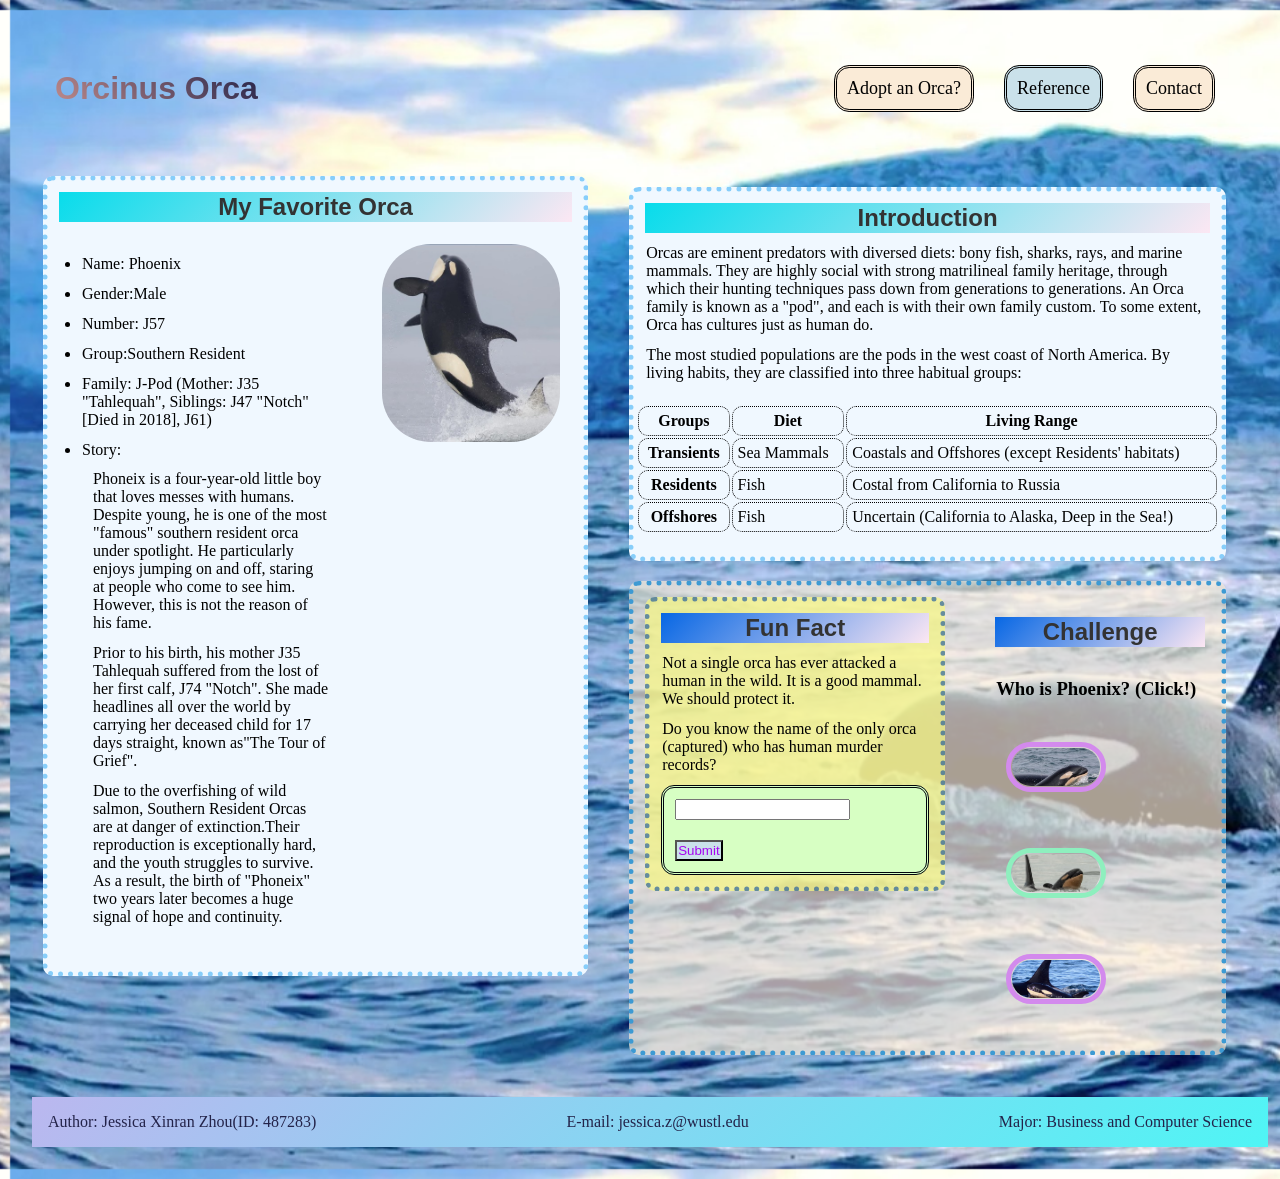
<file: index.html>
<!DOCTYPE html>
<html lang="en">
    <head>
        <link href="Website1Styles_JessicaZhou.css" rel ="stylesheet">
    </head>
    <body>
        <header>
            <span>
              <h1>Orcinus Orca</h1>
            </span>
            <nav>
                <div class="buttons"> 
                <a href="https://whalemuseum.org/collections/adopt-an-orca" class = "btn1">Adopt an Orca?</a>
                <a href="https://en.wikipedia.org/wiki/Orca" class = "btn2">Reference</a>
                <a href="https://www.linkedin.com/in/jessicaxrz/" class = "btn3">Contact</a>
                </div>
            </nav>
                
        </header>

        <main>
            <section class="row">
            <h2>My Favorite Orca</h2>
            <div class = "favoriteOrca">
            <ul>
                <li>Name: Phoenix</li>
                <li>Gender:Male</li>
                <li>Number: J57</li>
                <li>Group:Southern Resident</li>
                <li>Family: J-Pod (Mother: J35 "Tahlequah", Siblings: J47 "Notch" [Died in 2018], J61)</li>
                <li>Story:
                    <p>Phoneix is a four-year-old little boy that loves messes with humans. Despite young, he is one of the most "famous" southern resident orca under spotlight. He particularly enjoys jumping on and off, staring at people who come to see him. However, this is not the reason of his fame.</p>
                    <p>Prior to his birth, his mother J35 Tahlequah suffered from the lost of her first calf, J74 "Notch". She made headlines all over the world by carrying her deceased child for 17 days straight, known as"The Tour of Grief". </p>
                    <p>Due to the overfishing of wild salmon, Southern Resident Orcas are at danger of extinction.Their reproduction is exceptionally hard, and the youth struggles to survive. As a result, the birth of "Phoneix" two years later becomes a huge signal of hope and continuity. </p>
                </li>
                
            </ul>
            <img class = "Phoneix" src = "Phoenix.jpg" alt ="Southern Resident Whale, J-Pod"></img>
            </div>
            </section>
            <div>
                <section class = "left">
                    <h2>Introduction</h2>
                    <p>Orcas are eminent predators with diversed diets: bony fish, sharks, rays, and marine mammals. They are highly social with strong matrilineal family heritage, through which their hunting techniques pass down from generations to generations. An Orca family is known as a "pod", and each is with their own family custom. To some extent, Orca has cultures just as human do.</p>                
                    <p>The most studied populations are the pods in the west coast of North America. By living habits, they are classified into three habitual groups:</p>
                    <table class = "groups">
                            <tr>
                                <th scope="col">Groups</th>
                                <th scope="col">Diet</th>
                                <th scope="col">Living Range</th>
                        
                            </tr>
                            <tr>
                                <th scope="row">Transients</th>
                                <td>Sea Mammals</td>
                                <td>Coastals and Offshores (except Residents' habitats)</td>
                                
                            </tr>
                            <tr>
                                <th scope="row">Residents</th>
                                <td>Fish</td>
                                <td>Costal from California to Russia</td>
                                
                            </tr>
                            <tr>
                                <th scope="row">Offshores</th>
                                <td>Fish</td>
                                <td>Uncertain (California to Alaska, Deep in the Sea!)</td>
                            </tr>
                    </table>
                    
                   
                </section>
                <div class = "orcaFun">
                <aside class = "right">
                    <h2>Fun Fact</h2>
                    <p>Not a single orca has ever attacked a human in the wild. It is a good mammal. We should protect it.</p>
                    <p>Do you know the name of the only orca (captured) who has human murder records?</p>
                    <form class = "tili">
                        <input type="text">
                        <button class = "submit" type="submit">Submit</button>
                    </form>
                </aside> 
                <aside class = "orcaImages">
                    <h2>Challenge</h2>
                    <h3> Who is Phoenix? (Click!)</h3>
                    <div class= "first">
                        <img class = "ORCA J63inf" src="J63.jpg" alt="J63 Newborn" >
                        <h3 id="J63Inf" class = "hidden">No! I am J63, and I was born in May 2025</h3>
                    </div>
                    <div class= "second">
                        <img class = "ORCA J57inf" src="J57.jpg" alt="J57 Phoenix" >
                        <h3 id="J57Inf" class = "hidden">Nice Job! I am Phoneix!</h3>
                    </div>
                    <div class="third">
                        <img class ="ORCA J60inf" src ="J60.jpg" alt="J60 Unknown">
                        <h3 id="J60Inf" class = "hidden">No! I am J60, and I was missing (presumed dead, R.I.P.)</h3>
                    </div>
                    
                    
                    
                </aside>
                </div>
            </div>
            
        </main>

        <footer>
                <p>Author: Jessica Xinran Zhou(ID: 487283)</p>        
                <p>E-mail: jessica.z@wustl.edu</p>       
                <p>Major: Business and Computer Science</p>
        </footer>
        <script src="script.js"></script>
    </body>
</html>
</file>
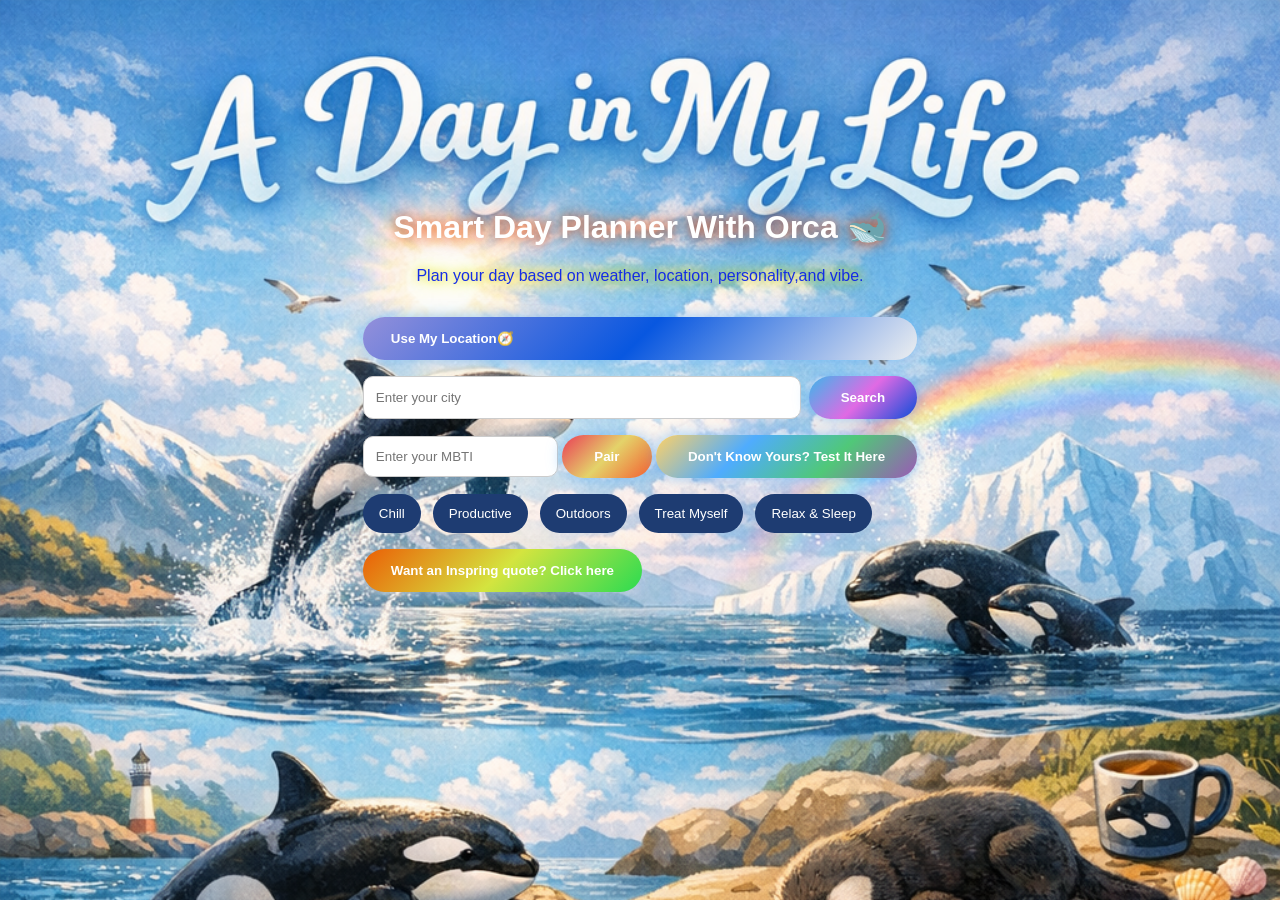
<file: Website2.html>
<!DOCTYPE html>
<html lang="en">
<head>
  <meta charset="UTF-8" />
  <meta name="viewport" content="width=device-width, initial-scale=1.0" />
  <title>Smart Day Planner</title>
  <link rel="stylesheet" href="website2.css" />
</head>
<body>
  <main class="container">
    <header>
      
      <h1>Smart Day Planner With Orca</h1>
      <p>Plan your day based on weather, location, personality,and vibe.</p>
    </header>

    <section class="controls">
      <button id="locationBtn">Use My Location🧭</button>

      <div class="manual-location">
        <input type="text" id="cityInput" placeholder="Enter your city" />
        <button id="citySearchBtn">Search</button>
      </div>

      <div class="MBTI-Input">
        <input type="text" id="mbtiInput" placeholder="Enter your MBTI" />
        <button id="MBTISearchBtn">Pair</button>
        <button id="MBTITestBtn">Don't Know Yours? Test It Here</button>
      </div>

      <div class="vibes">
        <button class="vibe-btn" data-vibe="chill">Chill</button>
        <button class="vibe-btn" data-vibe="productive">Productive</button>
        <button class="vibe-btn" data-vibe="outdoors">Outdoors</button>
        <button class="vibe-btn" data-vibe="treat">Treat Myself</button>
        <button class="vibe-btn" data-vibe="treat">Relax & Sleep</button>
      </div>

      <div class="quotes">
        <button id="quoteSearchBtn">Want an Inspring quote? Click here</button>
      </div>
    </section>

    <section id="statusMessage" class="status"></section>

    <section id="weatherCard" class="card hidden">
      <h2>Weather</h2>
      <p id="weatherOutput"></p>
    </section>

    <section id="planCard" class="card hidden">
      <h2>Today's Plan</h2>
      <p id="planOutput"></p>
    </section>

    <section id="placesCard" class="card hidden">
      <h2>Nearby Suggestions</h2>
      <ul id="placesOutput"></ul>
    </section>

    <section id="quoteCard" class="card hidden">
      <h2>Bonus Vibe</h2>
      <p id="quoteOutput"></p>
    </section>
  </main>

  <script src="script.js"></script>
</body>
</html>
</file>
<file: Website1Styles_JessicaZhou.css>
* {
        margin: 10px;
        padding: 1px;
        box-sizing: border-box;
       
    }
body{
        margin: 10px;
        background-image:url("./Background.jpg");
        background-size: cover; 
        display:flex;
        flex-direction: column;
} 
@media (max-width: 600px) {
        main{
                flex-direction: column;
                flex-wrap:nowrap;
        
        }
        .right, .orcaImages{
                max-width: 100%;
                flex: 1 1 auto;
                margin-left: 0%;
        }
}

/*Buttons Section*/
 .buttons{
        display:flex;
        align-items: center;
        justify-content: space-between;
        gap:10px;
}
.buttons a{
        color: black;
        text-decoration: none;
        display:inline-block;
}
.btn1,.btn2,.btn3{
        padding:10px;
        font-size:large;
        border: 3px double black;
        border-radius: 0.4cm;
}
.btn1,.btn3{
        background-color: antiquewhite;
}
.btn2{
        background-color:rgb(202, 225, 234);
}
.submit{
        color: rgb(166, 6, 241);
        display:inline-block;
        background-color:rgb(202, 225, 234);
}

/*Favorite Orca Section*/
.favoriteOrca{
        display:flex;
        align-items:flex-start;
        gap: 20px;
        margin: 10px;
}
.Phoneix{
        width: 200px;
        height:200px;
        border-radius: 50px;
        object-fit: cover;
        margin-left: auto;
}

/*Header & Main Section*/
header {
        display: flex;
        justify-content: space-between;
        align-items: center;
}
main {
        display: flex;
        gap: 10px;
        flex:1;
        align-items: flex-start;
        flex-wrap: nowrap;
}

/*form section*/
.tili{
        border-radius: 13px;
        background-color: rgba(215, 255, 196, 0.993);
        backdrop-filter: blur;
        border: 3px double #01050b;
        
}

/*Table Section*/
table{
        width: 100%;
        border-collapse: separate;
        margin:20px 0;
}
th,td{
        border:1px dotted black;
        border-radius: 10px;
        padding:5px;
}

/*Text Section*/
h1,h2{
        text-align: center;
        font-family:"Arial Rounded MT Bold", "Trebuchet MS", sans-serif;
        
}
h1{
        color:black;
        font-family:Arial;
         background: linear-gradient(45deg, rgb(193, 140, 140), rgb(35, 35, 73));
        -webkit-background-clip: text;
        -webkit-text-fill-color: transparent;

}
section h2{
        background: linear-gradient(135deg, #08dceb, #fce7f3);
        color: #333;
}
aside h2{
        background:linear-gradient(135deg, #0767e4, #fce7f3);
        color:#333;
}
footer p{
        flex-wrap: wrap;
        color:rgb(35, 35, 73);
        justify-content: space-around;
        padding:5px;
}


/*Content Section*/
section {
        background-color: aliceblue;
        background-size:contain;
        flex: 1 1 auto;
        border: 5px dotted lightskyblue;
        border-radius: 10px;
        margin-left: 10px;
        margin-bottom: 20px;
        min-width: 0;
        
}
.orcaFun{
        display:flex;
        gap:10px;
        align-items: flex-start;
        background-color:rgba(250, 235, 215, 0.68);
        border: 5px dotted rgb(61, 154, 211);
        border-radius: 10px;
}

.right{
        flex: 0 0 300px;
        margin-left: 10px;
        background-color:rgba(246, 246, 131, 0.726);
        background-size:contain;
        flex-grow: 1;
        border: 5px dotted rgba(17, 81, 159, 0.614);
        border-radius:10px;
        max-width: 300px;
}
.orcaImages {
    padding: 10px;
    max-width: 250px;
    flex: 0 0 250px;

    display: flex;
    flex-direction: column;
    gap: 10px;
}
.orcaImages img{
        width:100px;
        height:50px;
        border-radius: 50px;
        object-fit: cover;
}
.ORCA{
        cursor:pointer;
        transition:transform 0.3s ease;
}
.ORCA:hover{
        transform: scale(1.05);
}
.J63inf,.J60inf{
        border: 5px solid rgb(211, 138, 237);
}
.J57inf{
        border: 5px solid rgb(142, 239, 190);
}
.hidden{
        display:none;
}
#J63Inf,#J60Inf{
        background:linear-gradient(135deg, rgb(211, 138, 237), #fce7f3);
        color:#333;
}
#J57Inf{
        background:linear-gradient(135deg, rgb(142, 239, 190), #fce7f3);
        color:#f70707;
}

/*Footer Section*/
footer {
        background:linear-gradient(135deg,rgb(187, 183, 239),#4ff5f5);
        display: flex;
        justify-content: space-between;
        align-items: center;
        width: 100%;
}
</file>
<file: website2.css>
body {
  font-family: Arial, sans-serif;
  background-image: url(Background.png);
  background-size: cover;
  display: flex;
  margin: 0;
  color: #947dea;
}

@media (max-width: 600px) {
        main{
                flex-direction: column;
                flex-wrap:nowrap;
        
        }
}

.container {
  max-width: 900px;
  margin: 0 auto;
  padding: 2rem;
}

header {
  margin-top: 11rem;
  text-align: center;
  margin-bottom: 2rem;
}


.controls {
  display: grid;
  gap: 1rem;
  margin-bottom: 1.5rem;
}

.manual-location {
  display: flex;
  gap: 0.5rem;
}

.vibes {
  display: flex;
  flex-wrap: wrap;
  gap: 0.75rem;
}

button {
  padding: 0.75rem 1rem;
  border: none;
  border-radius: 10px;
  cursor: pointer;
}

/*Title Section*/
h1 {
  color: white;


  text-shadow: 
    0 0 10px rgba(230, 76, 11, 0.6),
    0 0 20px rgba(230,76,11,0.6);
}
h1::after {
  content: " 🐋";
}

p{
  color: rgba(16, 41, 232, 0.979);

  
  text-shadow: 
    0 0 10px rgba(232, 215, 20, 0.995),
    0 0 20px rgb(210, 247, 2);
}

#quoteSearchBtn{
position: relative;
  display: flex;
  align-items: center;
  gap: 10px;

  padding: 14px 28px;
  border-radius: 40px;
  border: none;
  cursor: pointer;

  color: white;
  font-weight: 600;

  background: linear-gradient(135deg, #eb5e06, #d4e43f, #2bdb51);

  box-shadow: 0 0 15px rgba(219, 224, 228, 0.6);

  overflow: hidden;
  transition: all 0.3s ease;
}
#quoteSearchBtn::after {
  content: "";
  position: absolute;
  inset: 0;
  border-radius: 40px;
  background: radial-gradient(circle, rgba(255,255,255,0.2), transparent 70%);
  opacity: 0;
  transition: 0.3s;
}

#quoteSearchBtn:hover::after {
  opacity: 1;
}


#quoteSearchBtn:hover .needle {
  transform: rotate(180deg);
}


#quoteSearchBtn:hover {
  transform: translateY(-3px);
  box-shadow: 0 0 25px rgba(79, 172, 254, 1);
}
/*Geographic Section*/
#locationBtn{
  position: relative;
  display: flex;
  align-items: center;
  gap: 10px;

  padding: 14px 28px;
  border-radius: 40px;
  border: none;
  cursor: pointer;

  color: white;
  font-weight: 600;

  background: linear-gradient(135deg, #9490da, #0857e0, #edeff0);

  box-shadow: 0 0 15px rgba(79, 172, 254, 0.6);

  overflow: hidden;
  transition: all 0.3s ease;
}
#locationBtn::after {
  content: "";
  position: absolute;
  inset: 0;
  border-radius: 40px;
  background: radial-gradient(circle, rgba(255,255,255,0.2), transparent 70%);
  opacity: 0;
  transition: 0.3s;
}

#locationBtn:hover::after {
  opacity: 1;
}


#locationBtn:hover .needle {
  transform: rotate(180deg);
}


#locationBtn:hover {
  transform: translateY(-3px);
  box-shadow: 0 0 25px rgba(79, 172, 254, 1);
}

#citySearchBtn {
  position: relative;
  padding: 14px 32px;
  border-radius: 30px;
  border: none;
  color: white;
  font-weight: 600;
  cursor: pointer;
  overflow: hidden;


  background: linear-gradient(135deg, #3cb6ea, #e06ae4, #0b4cd9);

  box-shadow: 0 0 15px rgba(79, 172, 254, 0.6);

  transition: all 0.3s ease;
}

#citySearchBtn:hover {
  transform: translateY(-3px);
  box-shadow: 0 0 25px rgba(79, 172, 254, 1);
}

/*MBTI Section*/
/*Test*/
#MBTITestBtn {
  position: relative;
  padding: 14px 32px;
  border-radius: 30px;
  border: none;
  color: white;
  font-weight: 600;
  cursor: pointer;
  overflow: hidden;


  background: linear-gradient(135deg, rgb(255, 209, 102), rgb(79, 172, 254), rgb(80, 200, 120),rgb(155,89,182));

  box-shadow: 0 0 15px rgba(79, 172, 254, 0.6);

  transition: all 0.3s ease;
}

#MBTITestBtn::before {
  content: "";
  position: absolute;
  top: 0;
  left: -75%;
  width: 50%;
  height: 100%;

  background: linear-gradient(
    120deg,
    transparent,
    rgba(255, 255, 255, 0.6),
    transparent
  );

  transform: skewX(-20deg);
}

#MBTITestBtn:hover::before {
  animation: shine 0.8s ease;
}

@keyframes shine {
  0% {
    left: -75%;
  }
  100% {
    left: 125%;
  }
}

#MBTITestBtn:hover {
  transform: translateY(-3px);
  box-shadow: 0 0 25px rgba(79, 172, 254, 1);
}
/*Search*/
#MBTISearchBtn {
  position: relative;
  padding: 14px 32px;
  border-radius: 30px;
  border: none;
  color: white;
  font-weight: 600;
  cursor: pointer;
  overflow: hidden;


  background: linear-gradient(135deg, #ea3c56, #e4d36a, #f35d30);

  box-shadow: 0 0 15px rgba(79, 172, 254, 0.6);

  transition: all 0.3s ease;
}

#MBTISearchBtn::before {
  content: "";
  position: absolute;
  top: 0;
  left: -75%;
  width: 50%;
  height: 100%;

  background: linear-gradient(
    120deg,
    transparent,
    rgba(255, 255, 255, 0.6),
    transparent
  );

  transform: skewX(-20deg);
}

#MBTISearchBtn:hover::before {
  animation: shine 0.8s ease;
}

@keyframes shine {
  0% {
    left: -75%;
  }
  100% {
    left: 125%;
  }
}

#MBTISearchBtn:hover {
  transform: translateY(-3px);
  box-shadow: 0 0 25px rgba(79, 172, 254, 1);
}


/*Bottom Buttons */
.vibe-btn{
  position: relative;
  border-radius: 30px;
  border: none;
  overflow: hidden;
  background: #1e3c72;
  color: white;
}
.vibe-btn::before {
  content: "";
  position: absolute;
  top: 100%;
  left: 0;
  width: 200%;
  height: 200%;

  background: 
  radial-gradient(circle at 30% 30%, rgba(79,172,254,0.6), transparent 50%),
  radial-gradient(ellipse at 150% 80%, #4facfe 20%, transparent 70%);
  transition: 0.5s;
}

.vibe-btn:hover::before {
  top: -50%;
}

.vibe-btn span {
  position: relative;
  z-index: 2;
}

input {
  flex: 1;
  padding: 0.75rem;
  border-radius: 10px;
  border: 1px solid #ccc;
}

.card {
  background: white;
  padding: 1.25rem;
  margin-top: 1rem;
  border-radius: 16px;
  box-shadow: 0 4px 12px rgba(0,0,0,0.08);
}

.status {
  min-height: 1.5rem;
  font-weight: bold;
}

.hidden {
  display: none;
}
</file>
